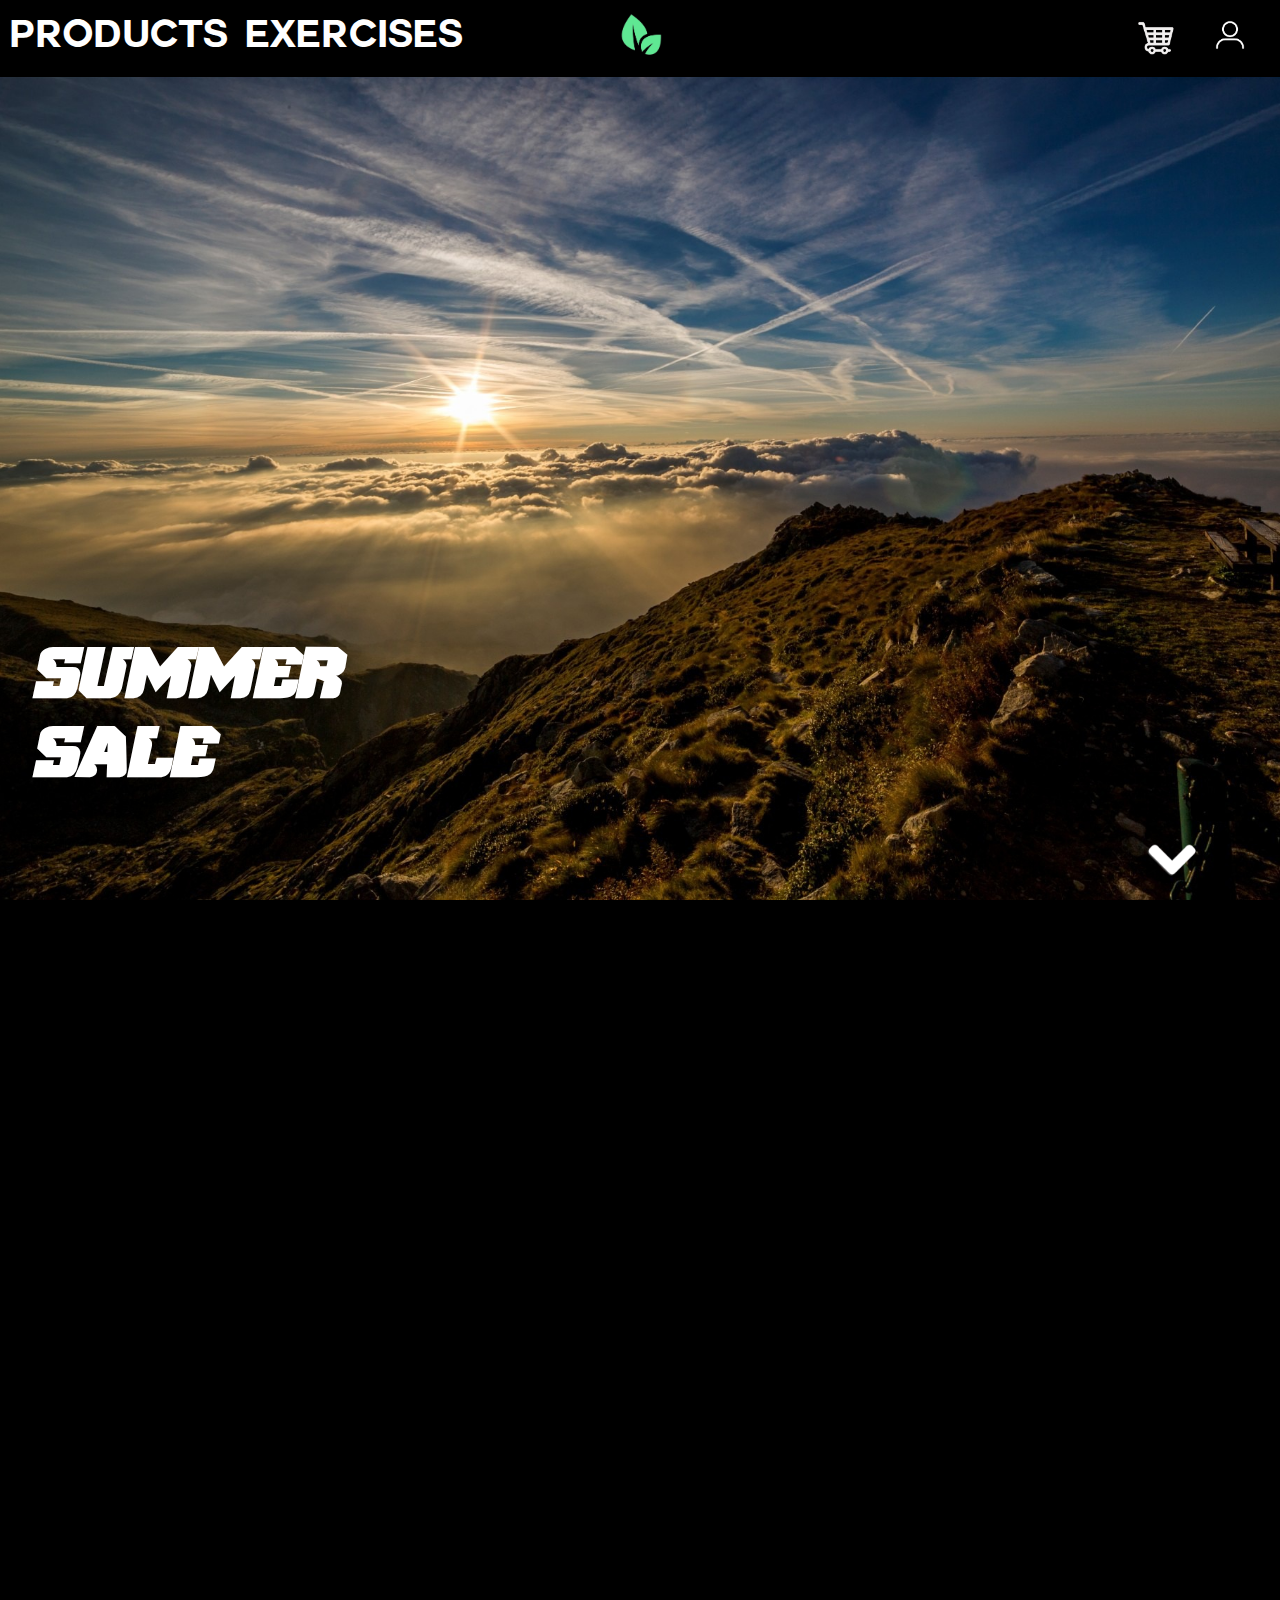
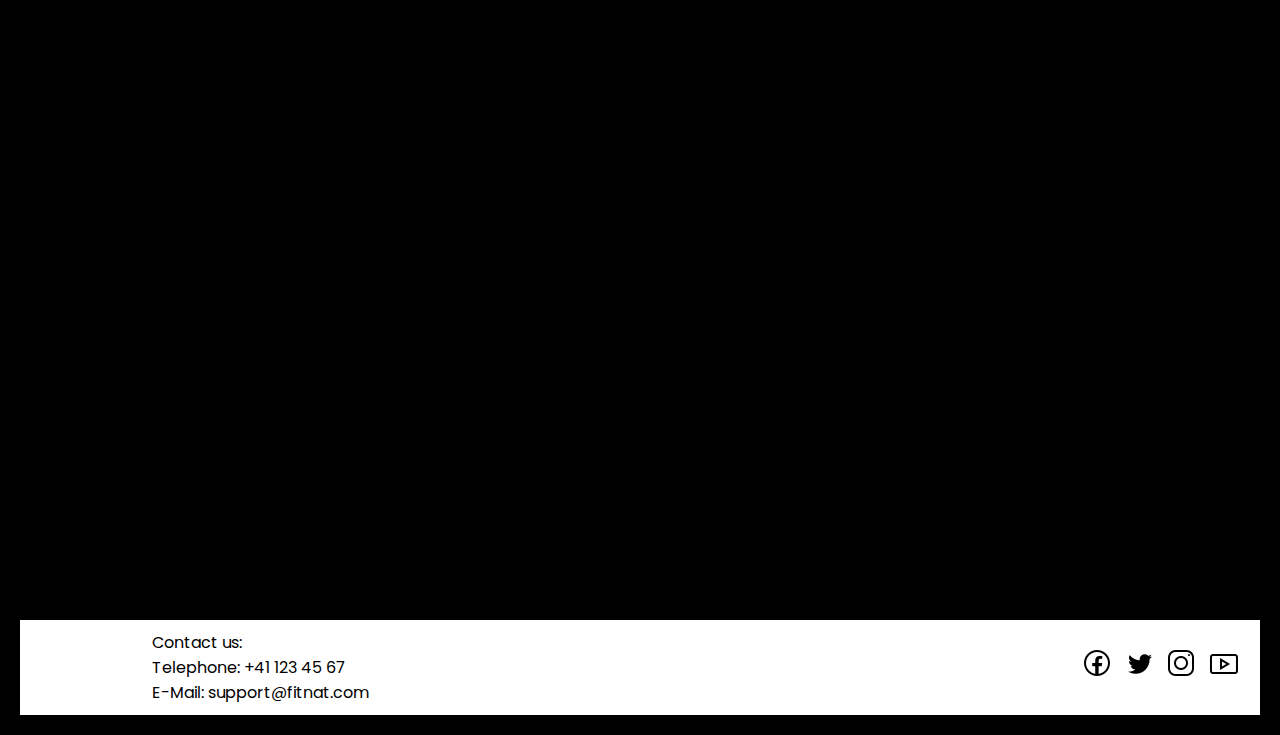
<file: HTML-Code/index.html>
<!DOCTYPE html>
<html lang="en">
<head>
  <meta charset="UTF-8">
  <meta http-equiv="X-UA-Compatible" content="IE=edge">
  <meta name="viewport" content="width=device-width, initial-scale=1.0">
  <title>FitNat</title>
  <link href="style.css" rel="stylesheet">
  <link rel="preconnect" href="https://fonts.googleapis.com">
  <link rel="preconnect" href="https://fonts.gstatic.com" crossorigin>
  <link href="https://fonts.googleapis.com/css2?family=PT+Sans+Narrow&display=swap" rel="stylesheet">
  <link rel="preconnect" href="https://fonts.googleapis.com">
  <link rel="preconnect" href="https://fonts.gstatic.com" crossorigin>
  <link href="https://fonts.googleapis.com/css2?family=PT+Sans+Narrow:wght@400;700&display=swap" rel="stylesheet">
</head>
<body>
  <div id="navigationbar">
    <ul id="navibar">
      <li><a href="products.html">Products</a></li>
      <li><a href="exercise.html">Exercises</a></li>
    </ul>
    <div id="icons">
      <a href="account.html"><img src="images/shoppingcart.jpg" alt="Shopping cart"></a>
      <a href="account.html"><img src="images/account.png" alt="Account"></a>
    </div>
    <div class="logo">
      <a href="index.html"><img src="images/logo.png" alt="Logo"></a>
    </div>
  </div>

  <div class="background-image" href="images/index.html">
    <h1 class="sale-title">SUMMER<br>SALE</h1>
    <img src="images/arrow.png" id="arrow" alt="Arrow">
  </div>

  <div class="container">
    <div class="containerbox">
      <div class="box1">
        <p id="texthome1">Welcome to Fitnat, your destination for sustainable fitness products! We provide eco-friendly products made from vegan materials to help you reach your fitness goals. From yoga mats to jump ropes, we have everything you need for a sustainable workout. Join us and make a positive impact on your health and the planet.</p>
      </div>


      <div class="box2">
        <p id="texthome2">At Fitnat, we prioritize sustainability in fitness. Our products are made from vegan and eco-friendly materials, ensuring a healthier workout experience. Whether you're looking for yoga gear or exercise tools, our high-quality products will support your fitness journey. Choose Fitnat for sustainable fitness solutions that make a difference.</p>
      </div>


      <div class="boxImg">
        <div class="box3">
          <img src="images/nature-love.jpg" alt="Image">
        </div>
      </div>

      <div class="boxVid">
        <div class="box4">
          <iframe width="560" height="315" src="https://www.youtube.com/embed/s6etoJDX278" frameborder="0" allow="accelerometer; autoplay; encrypted-media; gyroscope; picture-in-picture" allowfullscreen></iframe>
        </div>
      </div>
    </div>
    <footer class="bottom-navigation">
        <div class="contact-info">
          <p>Contact us:</p>
          <p>Telephone: +41 123 45 67</p>
          <p>E-Mail: support@fitnat.com</p>
        </div>
        <div class="social-media">
            <a href="https://www.facebook.com/profile.php?id=100092626915552"><img src="images/facebook.png" alt="Facebook"></a>
            <a href="https://twitter.com/"><img src="images/twitter.png" alt="Twitter"></a>
            <a href="https://instagram.com/fitnat_webshop?igshid=OGQ5ZDc2ODk2ZA=="><img src="images/instagram.png" alt="Instagram"></a>
            <a href="https://www.youtube.com/channel/UCH3oY7YhUZB3TfBPp1SNpbQ"><img src="images/youtube.png" alt="YouTube"></a>
        </div>
    </footer>

    <script src="JS/script.js"></script>
  </div>
</body>
</html>
</file>
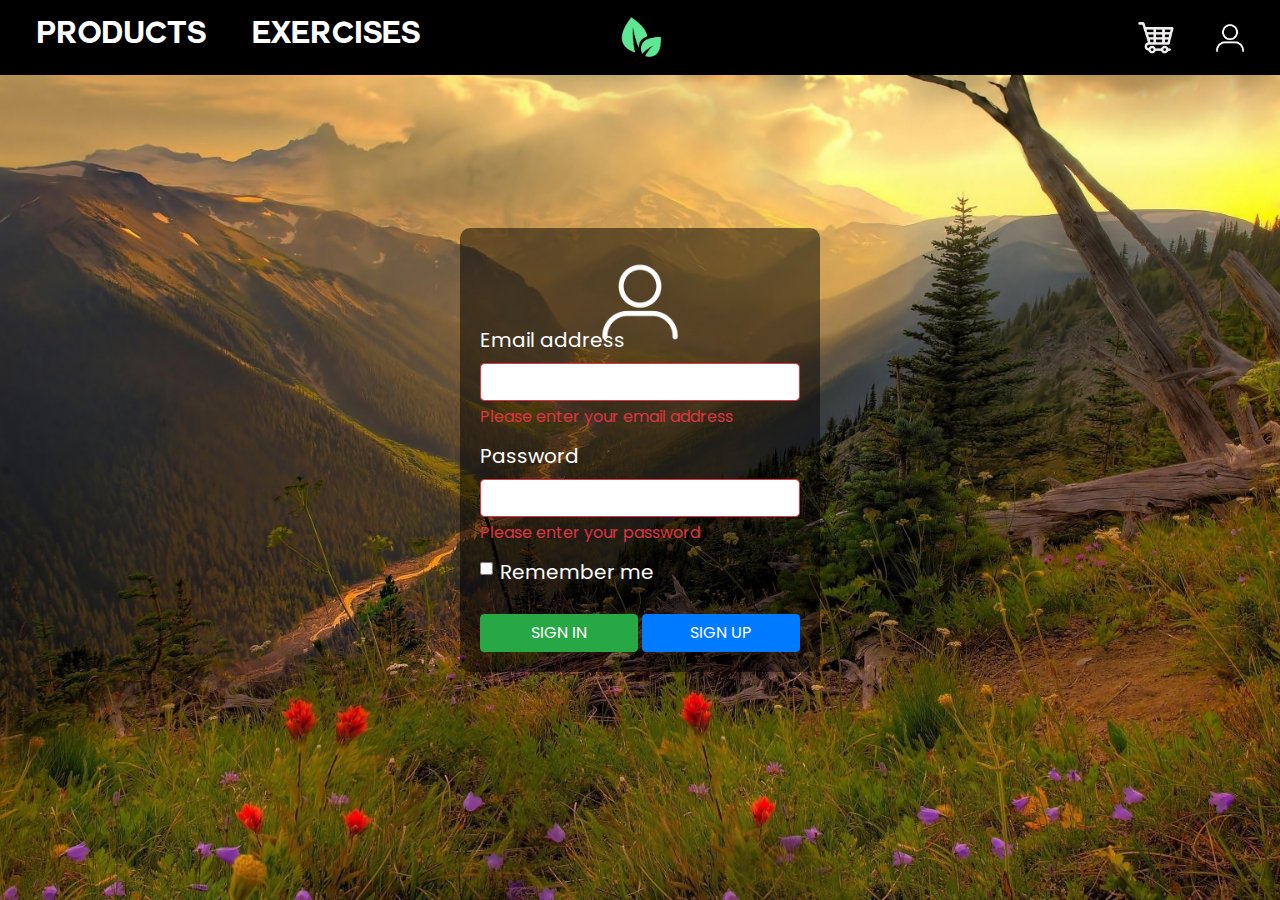
<file: HTML-Code/account.html>
<!DOCTYPE html>
<html lang="en">
<head>
  <meta charset="UTF-8">
  <meta http-equiv="X-UA-Compatible" content="IE=edge">
  <meta name="viewport" content="width=device-width, initial-scale=1.0">
  <title>FitNat</title>
  <link href="account-style.css" rel="stylesheet">
  <link rel="preconnect" href="https://fonts.googleapis.com">
  <link rel="preconnect" href="https://fonts.gstatic.com" crossorigin>
  <link href="https://fonts.googleapis.com/css2?family=PT+Sans+Narrow&display=swap" rel="stylesheet">
  <link rel="preconnect" href="https://fonts.googleapis.com">
  <link rel="preconnect" href="https://fonts.gstatic.com" crossorigin>
  <link href="https://fonts.googleapis.com/css2?family=PT+Sans+Narrow:wght@400;700&display=swap" rel="stylesheet">
  <link rel="stylesheet" href="https://cdn.jsdelivr.net/npm/bootstrap@4.0.0/dist/css/bootstrap.min.css" integrity="sha384-Gn5384xqQ1aoWXA+058RXPxPg6fy4IWvTNh0E263XmFcJlSAwiGgFAW/dAiS6JXm" crossorigin="anonymous">
  <script src="https://cdn.jsdelivr.net/npm/bootstrap@4.0.0/dist/js/bootstrap.min.js" integrity="sha384-JZR6Spejh4U02d8jOt6vLEHfe/JQGiRRSQQxSfFWpi1MquVdAyjUar5+76PVCmYl" crossorigin="anonymous"></script>
  <style>
    body {
      background-image: url('images/landscape.jpg');
      background-repeat: no-repeat;
      background-size: cover;
      background-position: center;
    }
  </style>
</head>
<body>
  <div id="navigationbar">
    <ul id="navibar">
      <li><a href="products.html">products</a></li>
      <li><a href="exercise.html">Exercises</a></li>
    </ul>
    <div id="icons">
      <a href="account.html"><img src="images/shoppingcart.jpg" alt="Shoppincart"></a>
      <a href="account.html"><img src="images/account.png" alt="Account"></a>
    </div>
    <div class="logo">
      <a href="index.html"><img src="images/logo.png" alt="Logo"></a>
    </div>
  </div>

  <div class="login" style="border-color: #5fe893; border-width: 2px; background: rgba(0, 0, 0, 0.5); border-radius: 10px; color: white;">
    <img src="images/account.png" style="height: 12%; width: auto; position: absolute; left: 50%; transform: translateX(-50%);">
    <div style="margin-top: 24%;">
      <form class="needs-validation">
        <div class="form-group was-validated">
          <label class="form-label" for="email">Email address</label>
          <input class="form-control" type="email" id="email" required>
          <div class="invalid-feedback">
            Please enter your email address
          </div>
        </div>
        <div class="form-group was-validated">
          <label class="form-label" for="password">Password</label>
          <input class="form-control" type="password" id="password" required>
          <div class="invalid-feedback">
            Please enter your password
          </div>
        </div>
        <div class="form-group form-check">
          <input class="form-check-input" type="checkbox" id="check">
          <label class="form-check-label" for="check">Remember me</label>
        </div>
        <div class="d-flex">
          <input class="btn btn-success w-50 mr-1" type="submit" value="SIGN IN">
          <button class="btn btn-primary signup-button" onclick="window.open('https://www.youtube.com/watch?v=dQw4w9WgXcQ')">SIGN UP</button>
        </div>
      </form>
    </div>
  </div>
  
  
</body>
</html>
</file>
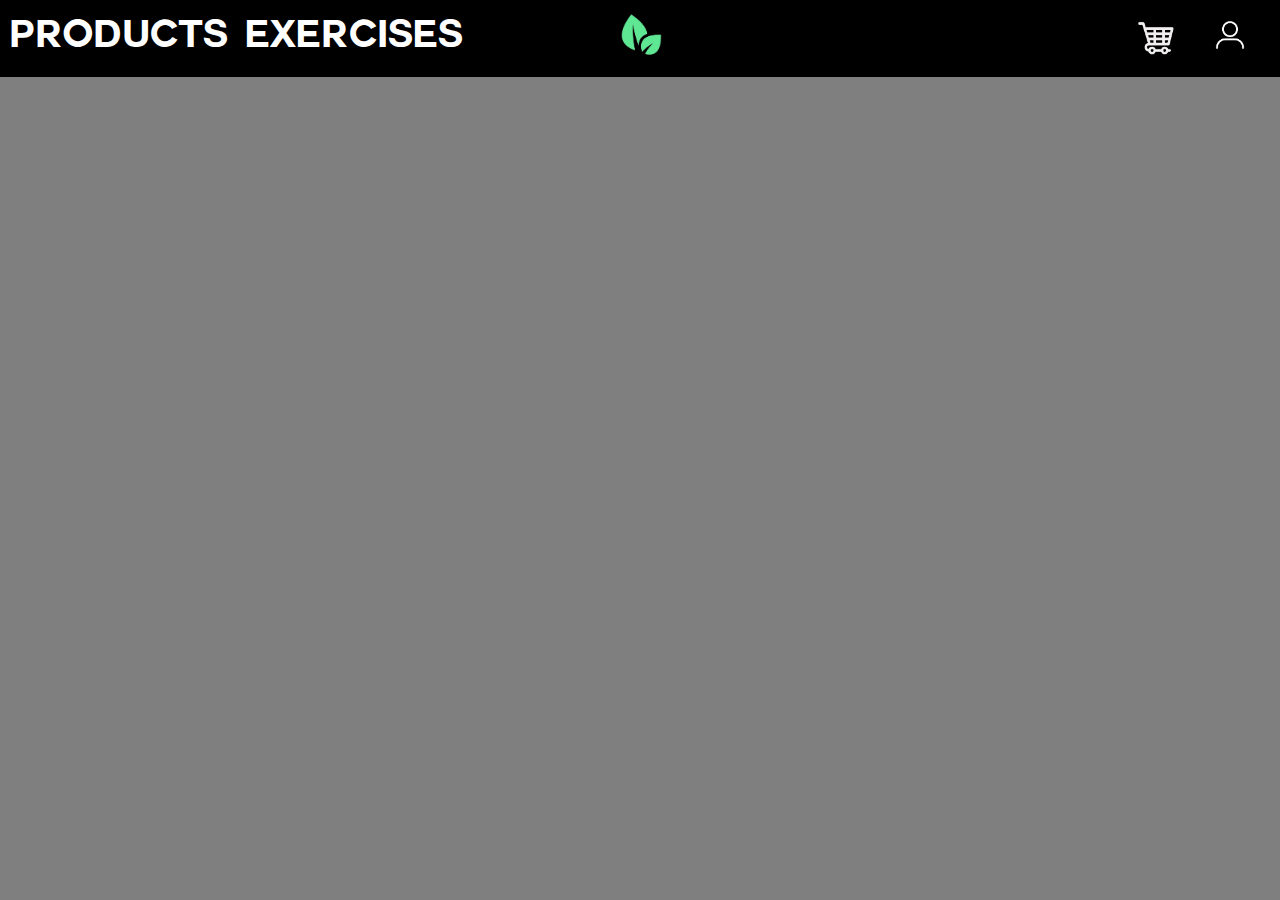
<file: HTML-Code/cart.html>
<!DOCTYPE html>
<html lang="en">
<head>
  <meta charset="UTF-8">
  <meta http-equiv="X-UA-Compatible" content="IE=edge">
  <meta name="viewport" content="width=device-width, initial-scale=1.0">
  <title>FitNat</title>
  <link href="style.css" rel="stylesheet">
  <link rel="preconnect" href="https://fonts.googleapis.com">
  <link rel="preconnect" href="https://fonts.gstatic.com" crossorigin>
  <link href="https://fonts.googleapis.com/css2?family=PT+Sans+Narrow&display=swap" rel="stylesheet">
  <link rel="preconnect" href="https://fonts.googleapis.com">
  <link rel="preconnect" href="https://fonts.gstatic.com" crossorigin>
  <link href="https://fonts.googleapis.com/css2?family=PT+Sans+Narrow:wght@400;700&display=swap" rel="stylesheet">
</head>
<body>
    <div id="navigationbar">
        <ul id="navibar">
          <li><a href="products.html">products</a></li>
          <li><a href="exercise.html">Exercises</a></li>
        </ul>
        <div id="icons">
            <a href="cart.html"><img src="images/shoppingcart.jpg" alt="Shoppincart"></a>
            <a href="account.html"><img src="images/account.png" alt="Account" href="images/cart.html"></a>
          </div>
        <div class="logo">
          <a href="index.html"><img src="images/logo.png" alt="Logo"></a>
        </div>
      </div>
</file>
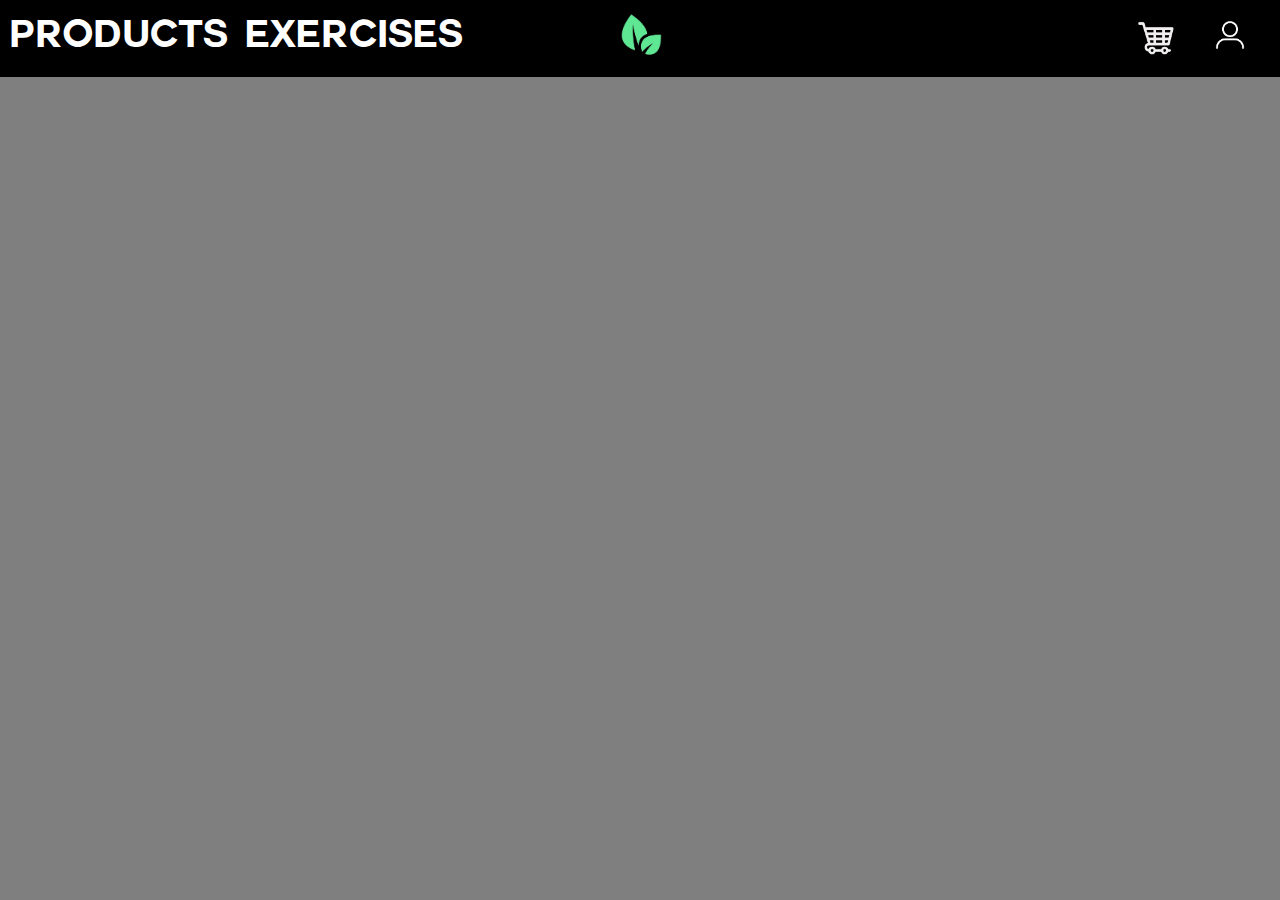
<file: HTML-Code/creatine.html>
<!DOCTYPE html>
<html lang="en">
<head>
  <meta charset="UTF-8">
  <meta http-equiv="X-UA-Compatible" content="IE=edge">
  <meta name="viewport" content="width=device-width, initial-scale=1.0">
  <title>FitNat</title>
  <link href="style.css" rel="stylesheet">
  <link rel="preconnect" href="https://fonts.googleapis.com">
  <link rel="preconnect" href="https://fonts.gstatic.com" crossorigin>
  <link href="https://fonts.googleapis.com/css2?family=PT+Sans+Narrow&display=swap" rel="stylesheet">
  <link rel="preconnect" href="https://fonts.googleapis.com">
  <link rel="preconnect" href="https://fonts.gstatic.com" crossorigin>
  <link href="https://fonts.googleapis.com/css2?family=PT+Sans+Narrow:wght@400;700&display=swap" rel="stylesheet">
</head>
<body>
    <div id="navigationbar">
        <ul id="navibar">
          <li><a href="products.html">products</a></li>
          <li><a href="exercise.html">Exercises</a></li>
        </ul>
        <div id="icons">
            <a href="cart.html"><img src="images/shoppingcart.jpg" alt="Shoppincart"></a>
            <a href="account.html"><img src="images/account.png" alt="Account" href="cart.html"></a>
          </div>
        <div class="logo">
          <a href="index.html"><img src="images/logo.png" alt="Logo"></a>
        </div>
      </div>
</file>
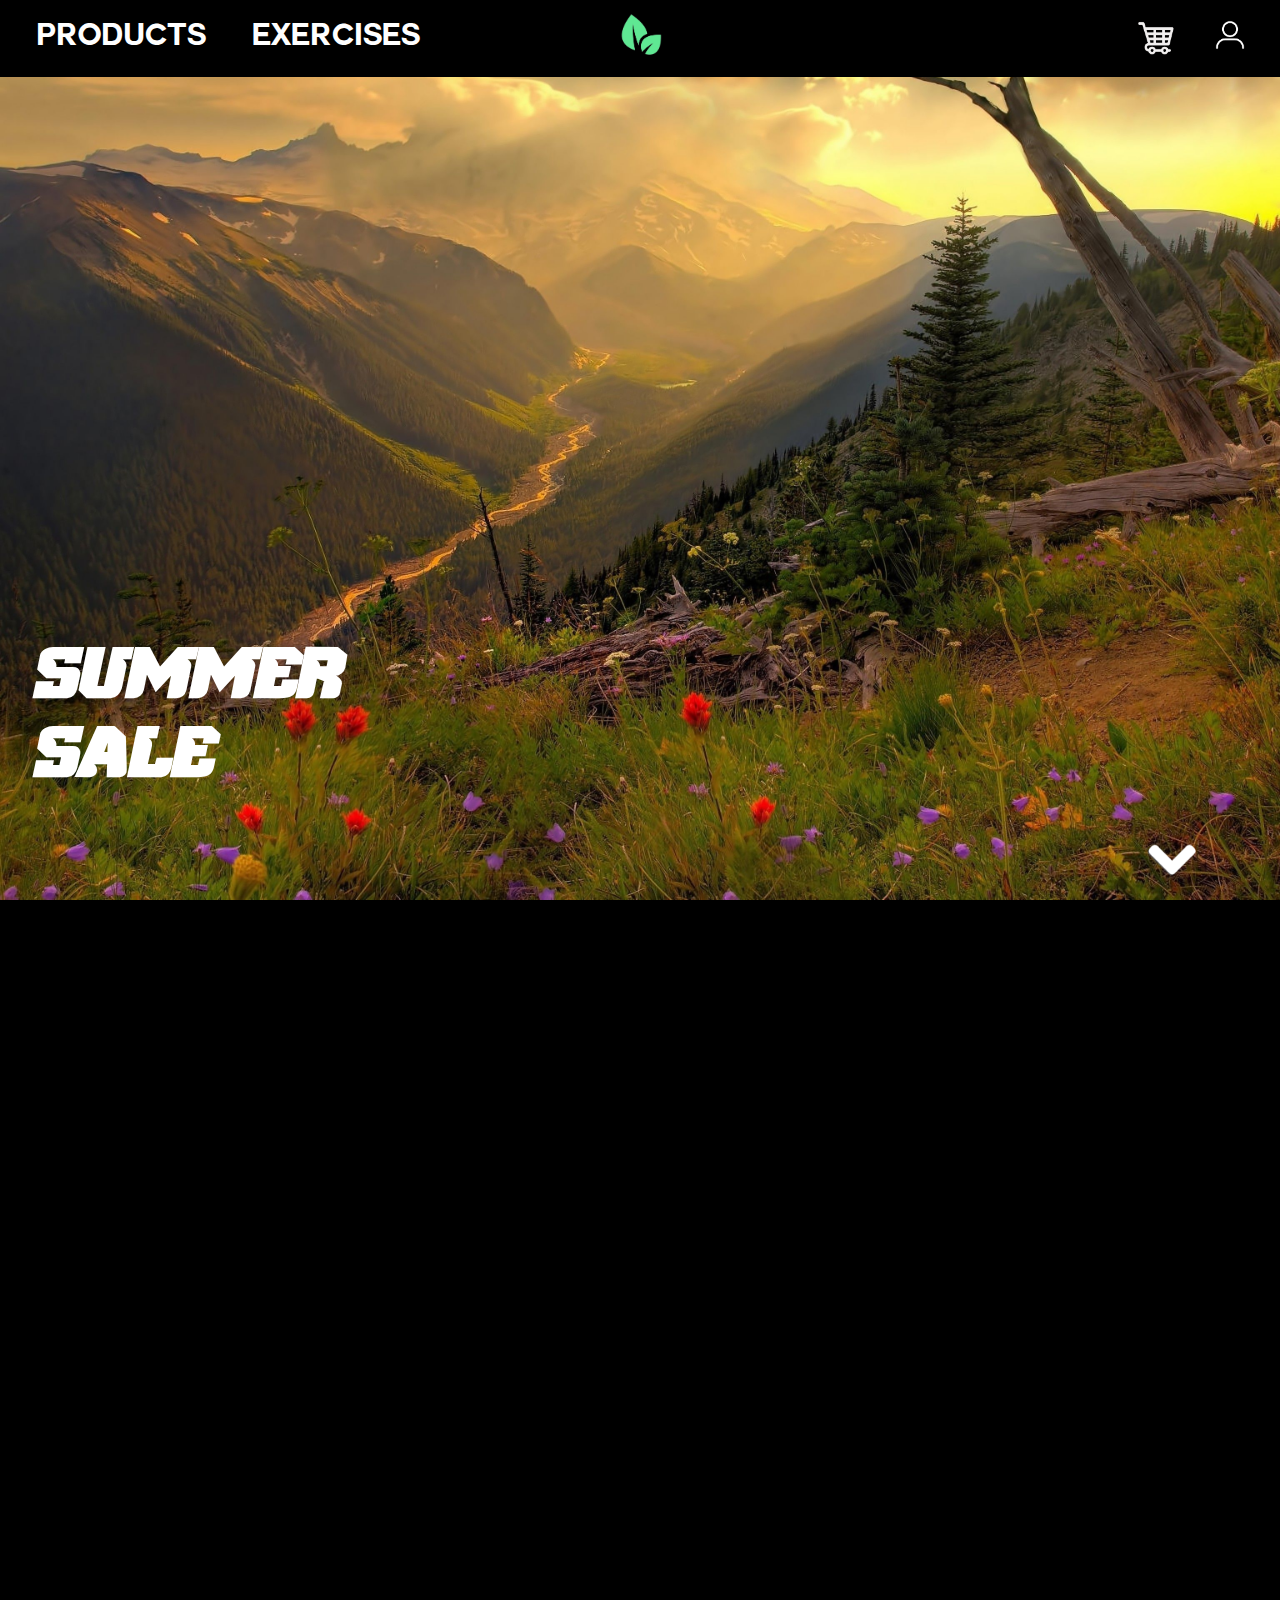
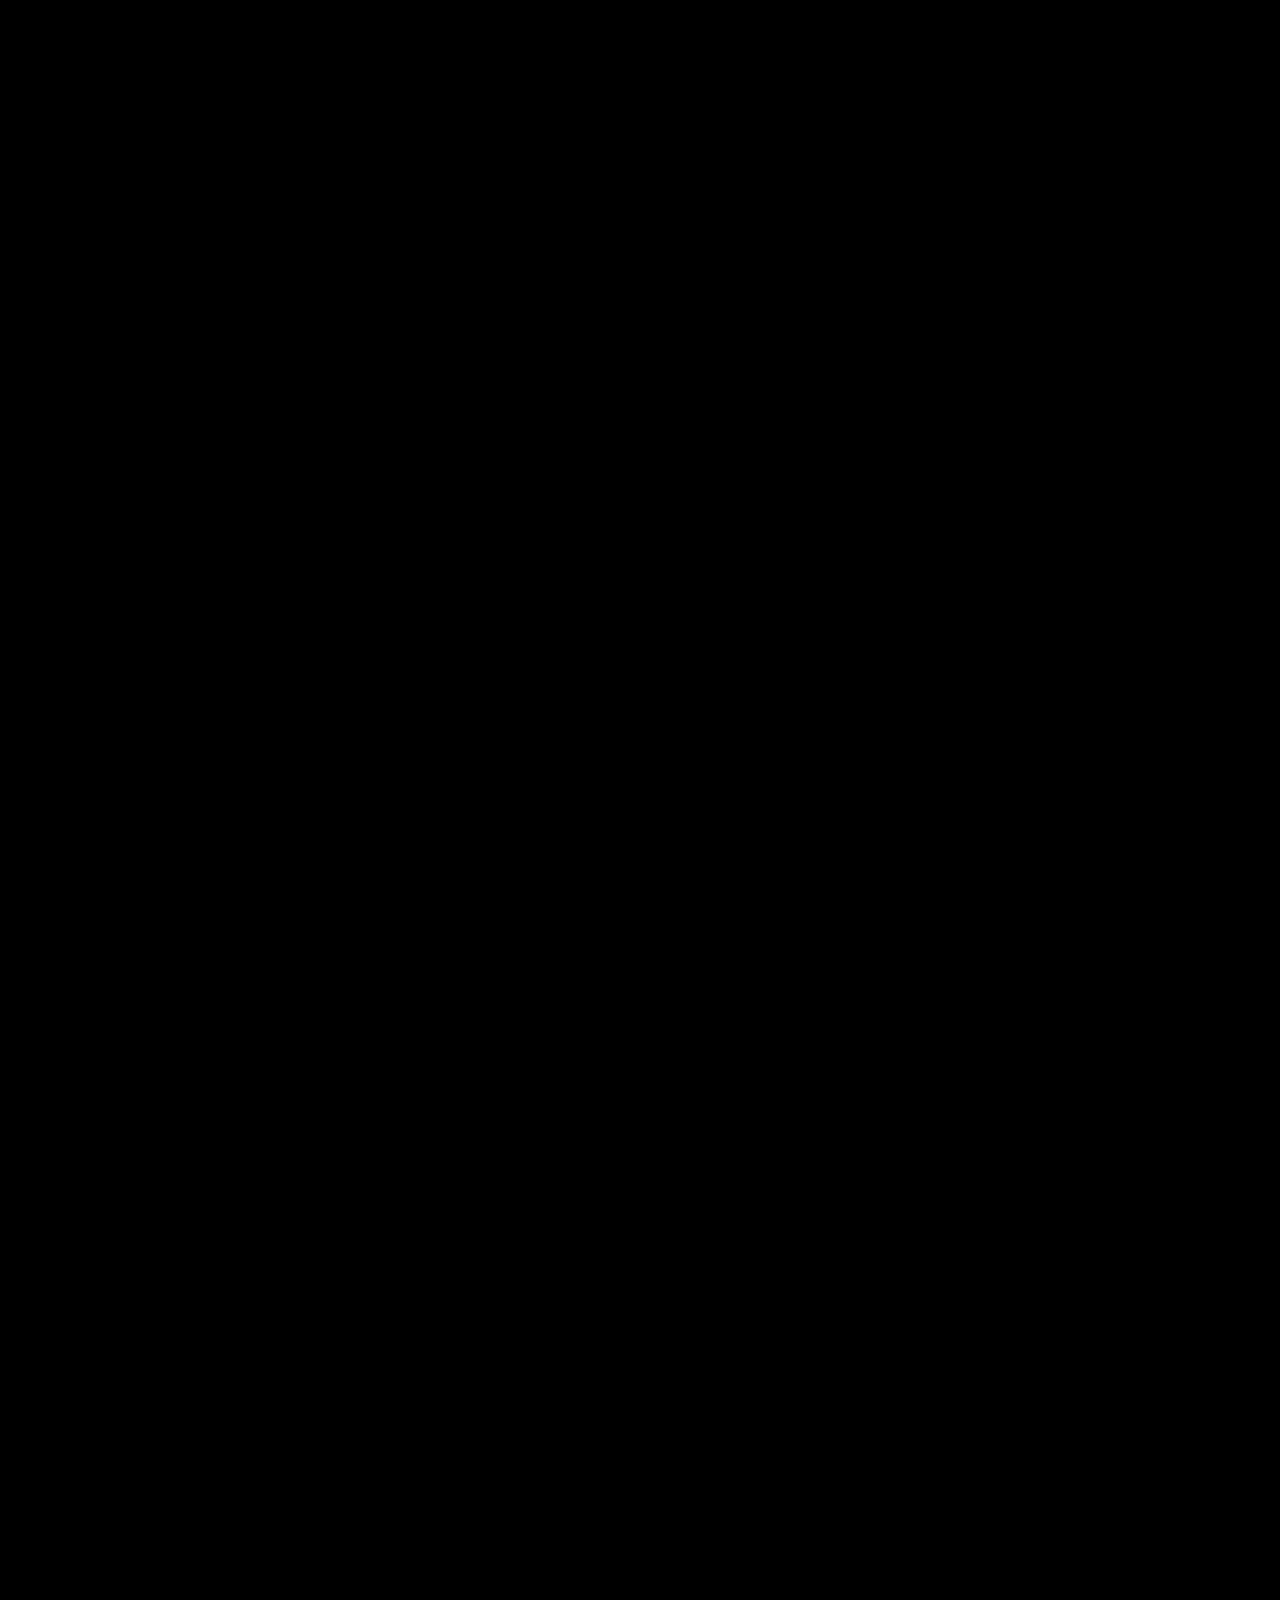
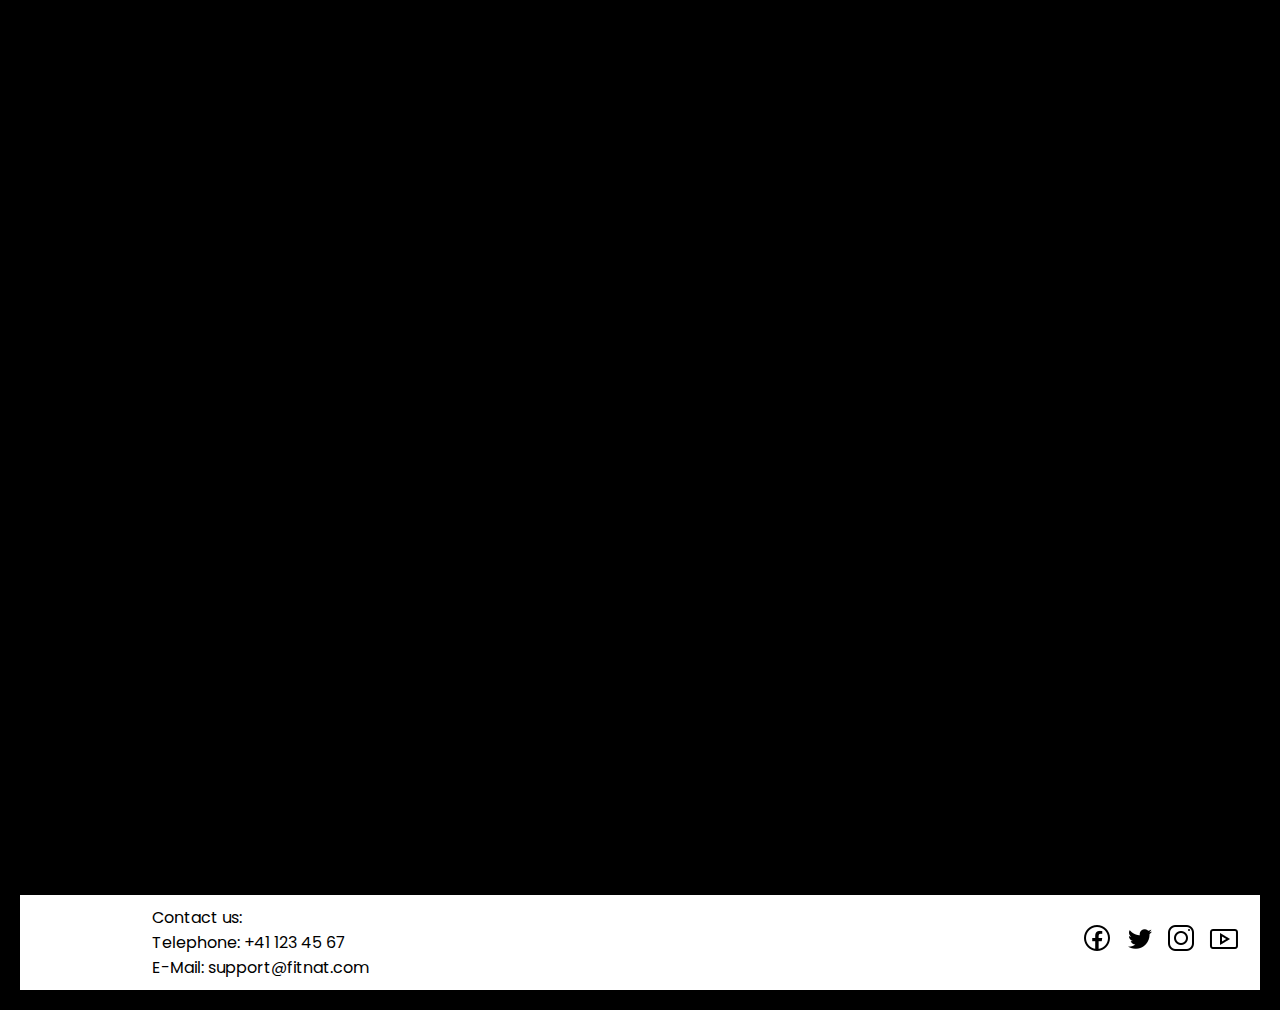
<file: HTML-Code/exercise.html>
<!DOCTYPE html>
<html lang="en">
<head>
  <meta charset="UTF-8">
  <meta http-equiv="X-UA-Compatible" content="IE=edge">
  <meta name="viewport" content="width=device-width, initial-scale=1.0">
  <title>FitNat</title>
  <link href="exercise-style.css" rel="stylesheet">
  <link rel="preconnect" href="https://fonts.googleapis.com">
  <link rel="preconnect" href="https://fonts.gstatic.com" crossorigin>
  <link href="https://fonts.googleapis.com/css2?family=PT+Sans+Narrow&display=swap" rel="stylesheet">
  <link rel="preconnect" href="https://fonts.googleapis.com">
  <link rel="preconnect" href="https://fonts.gstatic.com" crossorigin>
  <link href="https://fonts.googleapis.com/css2?family=PT+Sans+Narrow:wght@400;700&display=swap" rel="stylesheet">
</head>
<body>
  <div id="navigationbar">
    <ul id="navibar">
      <li><a href="products.html">Products</a></li>
      <li><a href="exercise.html">Exercises</a></li>
    </ul>
    <div id="icons">
      <a href="account.html"><img src="images/shoppingcart.jpg" alt="Shopping cart"></a>
      <a href="account.html"><img src="images/account.png" alt="Account"></a>
    </div>
    <div class="logo">
      <a href="index.html"><img src="images/logo.png" alt="Logo"></a>
    </div>
  </div>

  <div class="background-image" href="index.html">
    <h1 class="sale-title">SUMMER<br>SALE</h1>
    <img src="images/arrow.png" id="arrow" alt="Arrow">
  </div>

  <div class="container">
    <div class="containerbox">
      <div class="box1">
        <p id="texthome1">To perform a calf raise, start by standing with your feet shoulder-width apart and your hands resting on a wall or a stable surface for support.
          Slowly rise up onto the balls of your feet, lifting your heels off the ground while keeping your core engaged and your body aligned.
          Hold the raised position for a brief moment, feeling the contraction in your calf muscles.
          Then, slowly lower your heels back down to the starting position, maintaining control throughout the movement.
          Repeat the exercise for a desired number of repetitions, gradually increasing the intensity by adding weights or performing the exercise on an elevated surface.</p>
      </div>


      <div class="box2">
        <p id="texthome2">Place a chair behind you, ensuring that it is stable and won't slide or tip over during the exercise.
          Stand facing away from the chair and position your hands on the edge of the seat, gripping the front edge with your palms facing downward.
          Step forward a few feet away from the chair and extend your legs forward, keeping your heels on the ground and your knees slightly bent.
          Lower your body by bending your elbows and allowing your body to descend towards the ground until your upper arms are parallel to the ground or slightly below.
          Push through your palms and straighten your elbows to raise your body back up to the starting position, focusing on using your triceps to perform the movement.</p>
      </div>

      <div class="box5">
        <p id="texthome3">Stand with your feet shoulder-width apart, holding a dumbbell in each hand with your palms facing forward.
          Keep your upper arms close to your sides, and with a controlled motion, curl the dumbbells upward by bending your elbows while keeping your wrists straight.
          Continue lifting the dumbbells until your biceps are fully contracted and the dumbbells are at shoulder level.
          Hold the contracted position for a brief moment, squeezing your biceps.
          Slowly lower the dumbbells back down to the starting position, fully extending your arms.</p>
      </div>

      <div class="box7">
        <p id="texthome4">Start by standing with your feet shoulder-width apart or slightly wider, ensuring your feet are flat on the ground and toes slightly turned out.
          Engage your core, keep your chest lifted, and begin to lower your body by bending your knees and pushing your hips back as if you were sitting back into a chair.
          Aim to lower yourself until your thighs are parallel to the ground, or as close to parallel as you comfortably can.
          Pause briefly in the lowered position, then push through your heels and extend your legs to rise back up to the starting position.
          Keep your knees tracking over your toes and maintain proper alignment throughout the movement.</p>
      </div>


      <div class="boxImg">
        <div class="box3">
          <img src="images/calf-raises-removebg-preview.png" alt="Image">
        </div>
      </div>

      <div class="boxVid">
        <div class="box4">
          <img src="images/dips-removebg-preview.png" alt="Image">
        </div>
      </div>

      <div class="boxImg3">
        <div class="box6">
          <img src="images/curls-removebg-preview.png" alt="Image">
        </div>
      </div>

      <div class="boxImg4">
        <div class="box8">
          <img src="images/squats-removebg-preview.png" alt="Image">
        </div>
      </div>

    </div>
    <footer class="bottom-navigation">
        <div class="contact-info">
          <p>Contact us:</p>
          <p>Telephone: +41 123 45 67</p>
          <p>E-Mail: support@fitnat.com</p>
        </div>
        <div class="social-media">
            <a href="https://www.facebook.com/profile.php?id=100092626915552"><img src="images/facebook.png" alt="Facebook"></a>
            <a href="https://twitter.com/"><img src="images/twitter.png" alt="Twitter"></a>
            <a href="https://instagram.com/fitnat_webshop?igshid=OGQ5ZDc2ODk2ZA=="><img src="images/instagram.png" alt="Instagram"></a>
            <a href="https://www.youtube.com/channel/UCH3oY7YhUZB3TfBPp1SNpbQ"><img src="images/youtube.png" alt="YouTube"></a>
        </div>
    </footer>

    <script src="JS/script2.js"></script>
  </div>
</body>
</html>
</file>
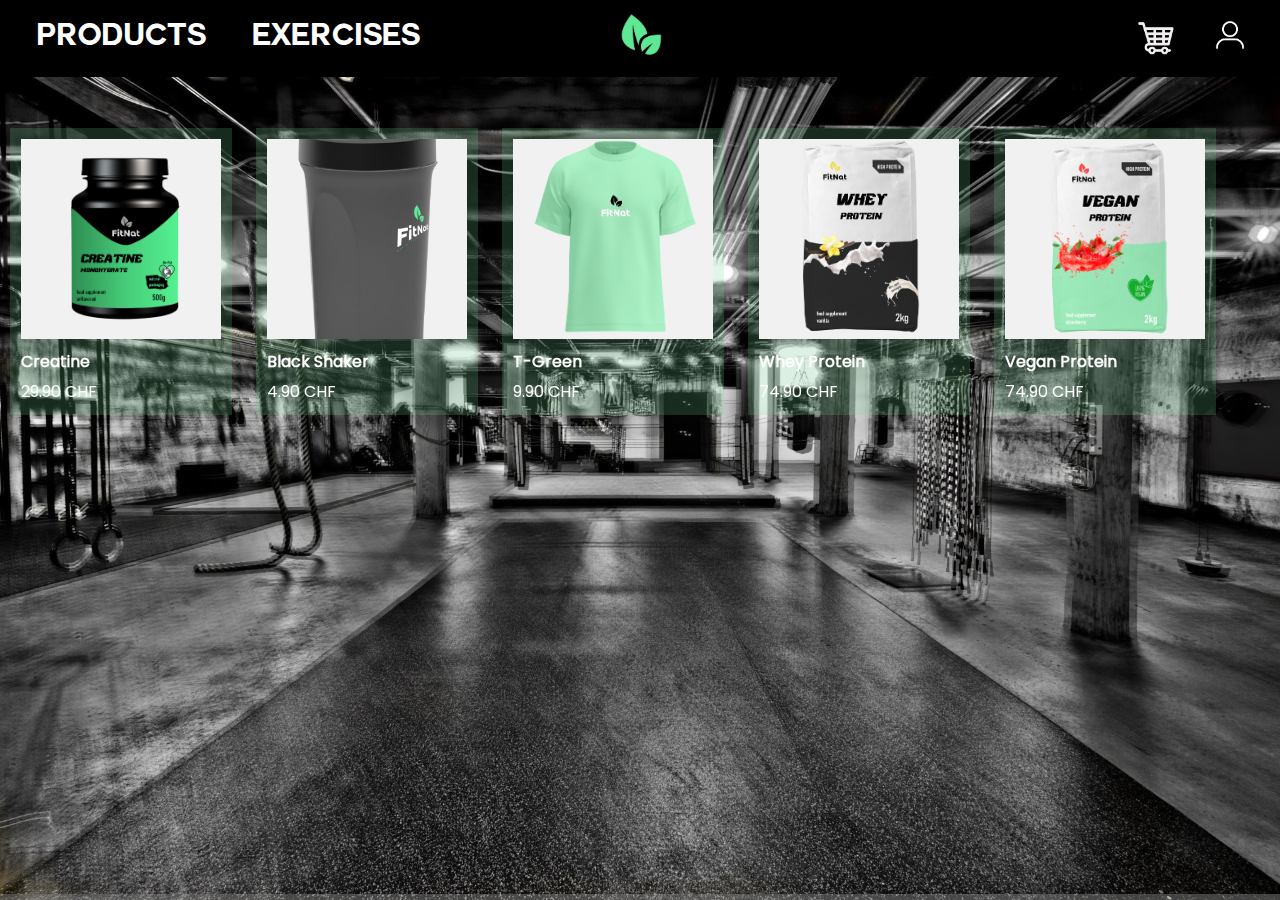
<file: HTML-Code/products.html>
<!DOCTYPE html>
<html lang="en">
<head>
  <meta charset="UTF-8">
  <meta http-equiv="X-UA-Compatible" content="IE=edge">
  <meta name="viewport" content="width=device-width, initial-scale=1.0">
  <title>FitNat - Products</title>
  <link href="products-style.css" rel="stylesheet">
  <link rel="preconnect" href="https://fonts.googleapis.com">
  <link rel="preconnect" href="https://fonts.gstatic.com" crossorigin>
  <link href="https://fonts.googleapis.com/css2?family=PT+Sans+Narrow&display=swap" rel="stylesheet">
  <link rel="preconnect" href="https://fonts.googleapis.com">
  <link rel="preconnect" href="https://fonts.gstatic.com" crossorigin>
  <link href="https://fonts.googleapis.com/css2?family=PT+Sans+Narrow:wght@400;700&display=swap" rel="stylesheet">
</head>
<body style="margin: 0; padding: 0; font-family: 'regular'; background-color: rgba(0, 0, 0, 0.5); color: white; background-color: rgba(0, 0, 0, 0.5); background-image: url('images/gym.jpg'); background-repeat: no-repeat; background-size: cover;">
  
  <div id="navigationbar">
    <ul id="navibar">
      <li><a href="products.html">Products</a></li>
      <li><a href="exercise.html">Exercises</a></li>
    </ul>
    <div id="icons">
      <a href="account.html"><img src="images/shoppingcart.jpg" alt="Shopping cart"></a>
      <a href="account.html"><img src="images/account.png" alt="Account"></a>
    </div>
    <div class="logo">
      <a href="index.html"><img src="images/logo.png" alt="Logo"></a>
    </div>
  </div>

  <div class="product-container">
    <div class="product-box">
      <div class="product-image" style="background-image: url('images/creatine.png');"></div>
      <div class="product-name">Creatine</div>
      <div class="product-price">29.90 CHF</div>
    </div>

    <div class="product-box">
      <div class="product-image" style="background-image: url('images/shaker-black.png');"></div>
      <div class="product-name">Black Shaker</div>
      <div class="product-price">4.90 CHF</div>
    </div>

    <div class="product-box">
      <div class="product-image" style="background-image: url('images/t-green.png');"></div>
      <div class="product-name">T-Green</div>
      <div class="product-price">9.90 CHF</div>
    </div>

    <div class="product-box">
      <div class="product-image" style="background-image: url('images/whey-protein.png');"></div>
      <div class="product-name">Whey Protein</div>
      <div class="product-price">74.90 CHF</div>
    </div>

    <div class="product-box">
      <div class="product-image" style="background-image: url('images/vegan-protein.png');"></div>
      <div class="product-name">Vegan Protein</div>
      <div class="product-price">74.90 CHF</div>
    </div>
  </div>
</body>
</html>
</file>
<file: HTML-Code/style.css>
body {
  margin: 0;
  padding: 0;
  font-family: 'regular';
  background-color: rgba(0, 0, 0, 0.5);
  color: white;
}

@font-face {
  font-family: 'regular';
  src: url(font/Poppins-Regular.ttf);
}

@font-face {
  font-family: 'Maddac';
  src: url(font/Maddac.ttf);
}

@font-face {
  font-family: 'Sports';
  src: url(font/SportNewsRegular-0Wq7v.ttf);
}

@font-face {
  font-family: 'couture';
  src: url(font/couture.otf);
}


#navigationbar {
  background-color: black;
  display: flex;
  align-items: center;
  justify-content: space-between;
  padding: 15px 0;
  position: fixed;
  top: 0;
  width: 100%;
  z-index: 1;
}

#icons img {
  width: 40px;
  height: auto;
  margin-right: 30px;
}

.logo {
  position: absolute;
  left: 50%;
  transform: translateX(-50%);
}

.logo img {
  max-height: 50px;
  max-width: 100%;
}

#navibar {
  list-style-type: none;
  margin: 0;
  padding: 0;
  display: flex;
}

#navibar li {
  margin-right: 10px;
  margin-left: 10%;
}

#navibar a {
  color: white;
  text-decoration: none;
  font-size: 30px;
  font-family: 'couture';
}

#navibar a:hover {
  color: #5fe893;
}

.background-image {
  position: fixed;
  top: 0;
  left: 0;
  width: 100%;
  height: 100vh;
  background-image: url('images/mountains.jpg');
  background-repeat: no-repeat;
  background-size: cover;
  background-attachment: fixed;
  background-position: center;
  z-index: -1;
  display: flex;
  flex-direction: column;
  align-items: flex-end;
  justify-content: flex-end;
  padding: 20px;
}

.sale-title {
  color: white;
  margin-bottom: 10px;
  font-family: 'Sports';
  margin-right: 75%;
  font-size: 450%;
}

#arrow{
  width: 8%;
  height: auto;
  margin-bottom: 10px;
  margin-right: 6%;
}


.container {
  margin-top: 100vh;
  padding: 20px;
  background-color: black;
}

.containerbox {
  margin-top: 50px;
  display: grid;
  grid-template-columns: 1fr 1fr;
  grid-gap: 30px;
}

.box1 {
  grid-row: 1;
  grid-column: 1;
  background-color: #5fe893;
  padding: 20px;
  border-radius: 10px;
  opacity: 0;
  transform: translateX(-100%);
  transition: opacity 2s ease-in-out, transform 2s ease-in-out;
  margin-left: 5%;
  margin-top: 15%;
  display: flex;
  flex-direction: column;
  align-items: flex-start;
  justify-content: flex-start;
  height: fit-content;
}


.box2 {
  grid-row: 2;
  grid-column: 2;
  background-color: #5fe893;
  padding: 20px;
  border-radius: 10px;
  opacity: 0;
  transform: translateX(100%);
  transition: opacity 2s ease-in-out, transform 2s ease-in-out;
  margin-right: 5%;
  margin-top: 15%;
  display: flex;
  flex-direction: column;
  align-items: flex-start;
  justify-content: flex-start;
  height: fit-content;
}

.boxImg {
  grid-row: 1;
  grid-column: 2;
  padding: 20px;
  border-radius: 10px;
  opacity: 0;
  transform: translateX(100%);
  transition: opacity 2s ease-in-out, transform 2s ease-in-out;
  margin-right: 5%;
  margin-top: 15%;
}

.boxVid {
  grid-row: 2;
  grid-column: 1;
  padding: 20px;
  border-radius: 10px;
  opacity: 0;
  transform: translateX(-100%);
  transition: opacity 2s ease-in-out, transform 2s ease-in-out;
  margin-top: 15%;
}


.box1 p,
.box2 p {
  color: black;
  font-size: 150%;
}

.bottom-navigation {
  margin-top: 18%;
  background-color: white;
  padding: 10px;
  display: flex;
  color: black;
  justify-content: space-between;
  align-items: center;
}

.bottom-navigation p {
  margin: 0;
}

.contact-info {
  margin-left: 10%;
}

.social-media {
  display: flex;
}

.social-media a {
  color: black;
  text-decoration: none;
  margin-right: 10px;
}

.social-media :hover {
  color: #5fe893;
}

.social-media i {
  margin-right: 5px;
}


  #navibar li {
    margin-right: 2%;
    margin-left: 2%;
  }

  #navibar a {
    font-size: 3vw;
  }


  @media screen and (max-width: 786px) {
  
    #navibar li {
      margin-right: 2%;
      margin-left: 2%;
    }
  
    #navibar a {
      font-size: 3vw;
    }
  
    .background-image {
      padding: 2%;
    }
  
    .sale-title {
      font-size: 10vw;
      margin-right: 10%;
    }
  
    #arrow {
      width: 5%;
      margin-right: 1%;
    }
  
    .container {
      margin-top: 0;
      padding: 2%;
    }
  
    .containerbox {
      display: flex;
      flex-direction: column;
      gap: 2%;
    }
  
    .box1,
    .box2,
    .boxImg,
    .boxVid {
      opacity: 1;
      transform: translateX(0);
    }
  
    .box1,
    .box2,
    .box1 p,
    .box2 p {
      font-size: 4vw;
    }
  
    .bottom-navigation {
      margin-top: 5%;
      padding: 1%;
    }
  
    .contact-info,
    .social-media {
      margin: 2% 0;
    }
  
    .social-media a {
      margin-right: 0;
      margin-bottom: 1%;
    }
  }
</file>
<file: HTML-Code/account-style.css>
* {
  margin: 0;
  padding: 0;
  box-sizing: border-box;
}

body {
  height: 100vh;
  display: flex;
  align-items: center;
  justify-content: center;
  background: #0d6efd;
}

.login {
  width: 360px;
  height: min-content;
  padding: 20px;
  border-radius: 12px;
  background: #ffffff;
  justify-content: center;
  font-family: 'regular';
}

.login h1 {
  font-size: 36px;
  margin-bottom: 25px;
}

.login form {
  font-size: 20px;
}

.login form .form-group {
  margin-bottom: 12px;
}

.login form input[type="submit"] {
  margin-top: 15px;
}

.signup-button {
  margin-top: 15px;
  width: 50%;
  padding: 0;
}


@font-face {
  font-family: 'couture';
  src: url(font/couture.otf);
}

@font-face {
  font-family: 'regular';
  src:  url(font/Poppins-Regular.ttf);
}

#navigationbar {
  background-color: black;
  display: flex;
  align-items: center;
  justify-content: space-between;
  padding: 15px 0;
  position: fixed;
  top: 0;
  width: 100%;
  z-index: 1;
}

#icons img {
  width: 40px;
  height: auto;
  margin-right: 30px;
}

.logo {
  position: absolute;
  left: 50%;
  transform: translateX(-50%);
}

.logo img {
  max-height: 50px;
  max-width: 100%;
}

#navibar {
  list-style-type: none;
  margin: 0;
  padding: 0;
  display: flex;
}

#navibar li {
  margin-right: 10px;
  margin-left: 10%;
}

#navibar a {
  color: white;
  text-decoration: none;
  font-size: 30px;
  font-family: 'couture';
}

#navibar a:hover {
  color: #5fe893;
}
</file>
<file: HTML-Code/exercise-style.css>
body {
    margin: 0;
    padding: 0;
    font-family: 'regular';
    background-color: rgba(0, 0, 0, 0.5);
    color: white;
  }
  
  @font-face {
    font-family: 'regular';
    src: url(font/Poppins-Regular.ttf);
  }
  
  @font-face {
    font-family: 'Maddac';
    src: url(font/Maddac.ttf);
  }
  
  @font-face {
    font-family: 'Sports';
    src: url(font/SportNewsRegular-0Wq7v.ttf);
  }
  
  @font-face {
    font-family: 'couture';
    src: url(font/couture.otf);
  }
  
  
  #navigationbar {
    background-color: black;
    display: flex;
    align-items: center;
    justify-content: space-between;
    padding: 15px 0;
    position: fixed;
    top: 0;
    width: 100%;
    z-index: 1;
  }
  
  #icons img {
    width: 40px;
    height: auto;
    margin-right: 30px;
  }
  
  .logo {
    position: absolute;
    left: 50%;
    transform: translateX(-50%);
  }
  
  .logo img {
    max-height: 50px;
    max-width: 100%;
  }
  
  #navibar {
    list-style-type: none;
    margin: 0;
    padding: 0;
    display: flex;
  }
  
  #navibar li {
    margin-right: 10px;
    margin-left: 10%;
  }
  
  #navibar a {
    color: white;
    text-decoration: none;
    font-size: 30px;
    font-family: 'couture';
  }
  
  #navibar a:hover {
    color: #5fe893;
  }
  
  .background-image {
    position: fixed;
    top: 0;
    left: 0;
    width: 100%;
    height: 100vh;
    background-image: url('images/landscape.jpg');
    background-repeat: no-repeat;
    background-size: cover;
    background-attachment: fixed;
    background-position: center;
    z-index: -1;
    display: flex;
    flex-direction: column;
    align-items: flex-end;
    justify-content: flex-end;
    padding: 20px;
  }
  
  .sale-title {
    color: white;
    margin-bottom: 10px;
    font-family: 'Sports';
    margin-right: 75%;
    font-size: 450%;
  }
  
  #arrow{
    width: 8%;
    height: auto;
    margin-bottom: 10px;
    margin-right: 6%;
  }
  
  
  .container {
    margin-top: 100vh;
    padding: 20px;
    background-color: black;
  }
  
  .containerbox {
    margin-top: 50px;
    display: grid;
    grid-template-columns: 1fr 1fr;
    grid-gap: 30px;
  }
  
  .box1 {
    grid-row: 1;
    grid-column: 1;
    background-color: #5fe893;
    padding: 20px;
    border-radius: 10px;
    opacity: 0;
    transform: translateX(-100%);
    transition: opacity 2s ease-in-out, transform 2s ease-in-out;
    margin-left: 5%;
    margin-top: 15%;
    display: flex;
    flex-direction: column;
    align-items: flex-start;
    justify-content: flex-start;
    height: fit-content;
  }
  
  
  .box2 {
    grid-row: 2;
    grid-column: 2;
    background-color: #5fe893;
    padding: 20px;
    border-radius: 10px;
    opacity: 0;
    transform: translateX(100%);
    transition: opacity 2s ease-in-out, transform 2s ease-in-out;
    margin-right: 5%;
    margin-top: 15%;
    display: flex;
    flex-direction: column;
    align-items: flex-start;
    justify-content: flex-start;
    height: fit-content;
  }

  .box5 {
    grid-row: 3;
    grid-column: 1;
    background-color: #5fe893;
    padding: 20px;
    border-radius: 10px;
    opacity: 0;
    transform: translateX(-100%);
    transition: opacity 2s ease-in-out, transform 2s ease-in-out;
    margin-right: 5%;
    margin-top: 15%;
    display: flex;
    flex-direction: column;
    align-items: flex-start;
    justify-content: flex-start;
    height: fit-content;
  }
  
  .box7 {
    grid-row: 4;
    grid-column: 2;
    background-color: #5fe893;
    padding: 20px;
    border-radius: 10px;
    opacity: 0;
    transform: translateX(100%);
    transition: opacity 2s ease-in-out, transform 2s ease-in-out;
    margin-right: 5%;
    margin-top: 15%;
    display: flex;
    flex-direction: column;
    align-items: flex-start;
    justify-content: flex-start;
    height: fit-content;
  }

  .boxImg {
    grid-row: 1;
    grid-column: 2;
    padding: 20px;
    border-radius: 10px;
    opacity: 0;
    transform: translateX(100%);
    transition: opacity 2s ease-in-out, transform 2s ease-in-out;
    margin-right: 5%;
    margin-top: 15%;
  }
  
  .boxVid {
    grid-row: 2;
    grid-column: 1;
    padding: 20px;
    border-radius: 10px;
    opacity: 0;
    transform: translateX(-100%);
    transition: opacity 2s ease-in-out, transform 2s ease-in-out;
    margin-top: 15%;
  }

  .boxImg3 {
    grid-row: 3;
    grid-column: 2;
    padding: 20px;
    border-radius: 10px;
    opacity: 0;
    transform: translateX(100%);
    transition: opacity 2s ease-in-out, transform 2s ease-in-out;
    margin-top: 15%;
  }

  .boxImg4 {
    grid-row: 4;
    grid-column: 1;
    padding: 20px;
    border-radius: 10px;
    opacity: 0;
    transform: translateX(-100%);
    transition: opacity 2s ease-in-out, transform 2s ease-in-out;
    margin-top: 15%;
  }
  
  
  .box1 p,
  .box2 p,
  .box5 p,
  .box7 p {
    color: black;
    font-size: 150%;
  }
  
  .bottom-navigation {
    margin-top: 18%;
    background-color: white;
    padding: 10px;
    display: flex;
    color: black;
    justify-content: space-between;
    align-items: center;
  }
  
  .bottom-navigation p {
    margin: 0;
  }
  
  .contact-info {
    margin-left: 10%;
  }
  
  .social-media {
    display: flex;
  }
  
  .social-media a {
    color: black;
    text-decoration: none;
    margin-right: 10px;
  }
  
  .social-media :hover {
    color: #5fe893;
  }
  
  .social-media i {
    margin-right: 5px;
  }
  
  @media screen and (max-width: 786px) {
    .bottom-navigation {
      flex-direction: column;
      align-items: center;
      padding: 20px;
      position: static;
    }
  
    .contact-info,
    .social-media {
      margin: 10px 0;
    }
  
    .social-media a {
      margin-right: 0;
      margin-bottom: 5px;
    }
  }
</file>
<file: HTML-Code/products-style.css>
@font-face {
    font-family: 'regular';
    src: url(font/Poppins-Regular.ttf);
  }
  
  @font-face {
    font-family: 'Maddac';
    src: url(font/Maddac.ttf);
  }
  
  @font-face {
    font-family: 'Sports';
    src: url(font/SportNewsRegular-0Wq7v.ttf);
  }
  
  @font-face {
    font-family: 'couture';
    src: url(font/couture.otf);
  }
  
  body {
    margin: 0;
    padding: 0;
    font-family: 'regular';
    color: white;
    position: relative;
  }
  
  body::before {
    content: '';
    position: fixed;
    top: 0;
    left: 0;
    width: 100%;
    height: 100%;
    opacity: 0.5;
    background-image: url('images/gym.jpg');
    background-repeat: no-repeat;
    background-size: cover;
    z-index: -1;
  }
  
  .product-box {
    display: inline-block;
    margin: 10px;
    padding: 10px;
    border: 1px solid transparent;
    transition: border-color 0.3s;
    margin-top: 10%;
    background-color: rgb(109, 215, 145, 0.2);
  }
  
  .product-box:hover {
    border-color: white;
  }
  
  .product-image {
    width: 200px;
    height: 200px;
    background-color: #f1f1f1;
    background-size: cover;
    background-position: center;
  }
  
  .product-name {
    font-weight: bold;
    margin-top: 10px;
  }
  
  .product-price {
    color: white;
    margin-top: 5px;
  }
  
  #navigationbar {
    background-color: black;
    display: flex;
    align-items: center;
    justify-content: space-between;
    padding: 15px 0;
    position: fixed;
    top: 0;
    width: 100%;
    z-index: 1;
  }
  
  #icons img {
    width: 40px;
    height: auto;
    margin-right: 30px;
  }
  
  .logo {
    position: absolute;
    left: 50%;
    transform: translateX(-50%);
  }
  
  .logo img {
    max-height: 50px;
    max-width: 100%;
  }
  
  #navibar {
    list-style-type: none;
    margin: 0;
    padding: 0;
    display: flex;
  }
  
  #navibar li {
    margin-right: 10px;
    margin-left: 10%;
  }
  
  #navibar a {
    color: white;
    text-decoration: none;
    font-size: 30px;
    font-family: 'couture';
  }
  
  #navibar a:hover {
    color: #5fe893;
  }
</file>
